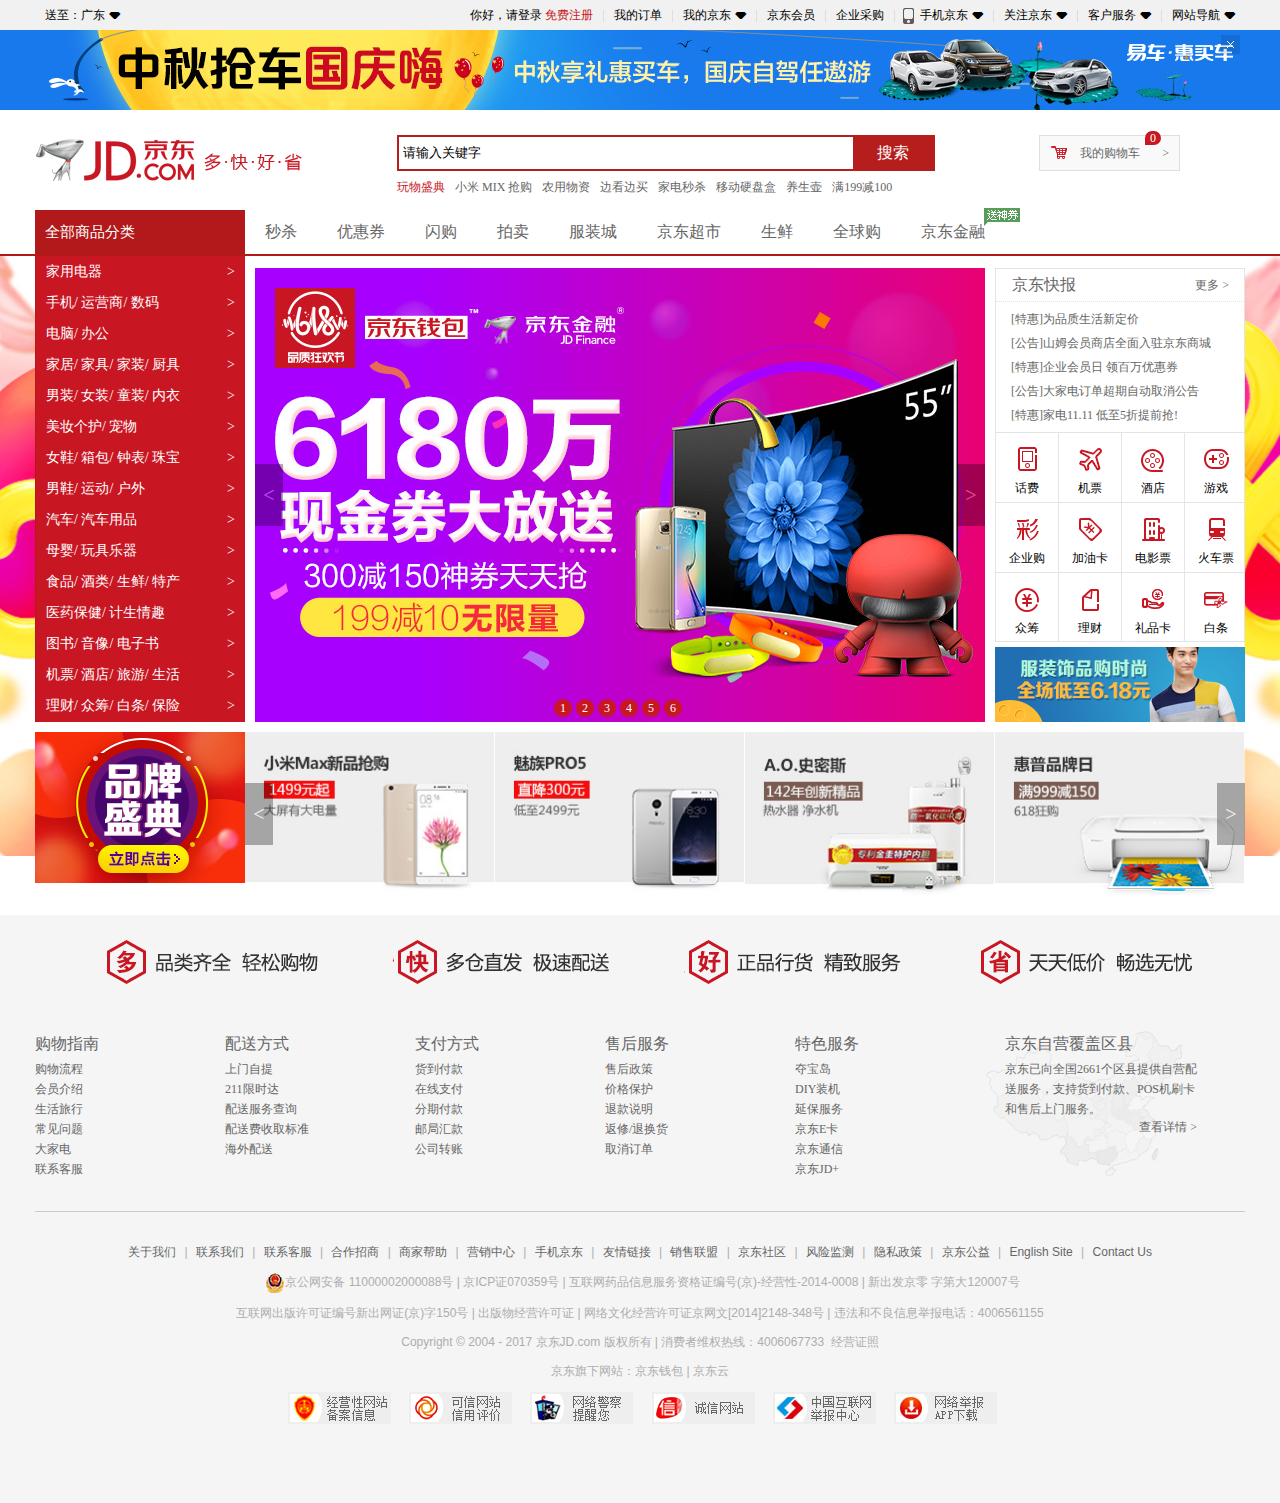
<file: JD-Static Page-practice/web/index.html>
<!DOCTYPE html>
<html lang="en">
<head>
    <meta charset="UTF-8">
    <meta name="viewport" content="width=device-width, initial-scale=1.0">
    <meta http-equiv="X-UA-Compatible" content="ie=edge">
    <title>IBK</title>
    <link rel="stylesheet" href="../css/base.css">
    <link rel="stylesheet" href="../css/index.css">
    <link rel="icon" href="../favicon.ico">
</head>
<body>
    <!--头部快捷导航开始-->
    <div class="top-nav">
        <div class="box">
            <div class="top-left">
                <ul>
                    <li>
                        送至：广东
                        <!--制作盒子-->
                        <i>
                            <s>◆</s>
                        </i>
                    </li>
                </ul>
            </div>
            <div class="top-right">
                <ul>
                    <li>你好，请登录 <span class="colorRed">免费注册</span></li>
                    <li class="spacer"></li>
                    <li>我的订单</li>
                    <li class="spacer"></li>
                    <li class="spc">
                        我的京东
                        <i>
                            <s>◆</s>
                        </i>
                    </li>
                    <li class="spacer"></li>
                    <li>京东会员</li>
                    <li class="spacer"></li>
                    <li>企业采购</li>
                    <li class="spacer"></li>
                    <li class="spc phone">
                        手机京东
                        <i>
                            <s>◆</s>
                        </i>
                        <span></span>
                    </li>
                    <li class="spacer"></li>
                    <li class="spc">
                        关注京东
                        <i>
                            <s>◆</s>
                        </i>
                    </li>
                    <li class="spacer"></li>
                    <li class="spc">
                        客户服务
                        <i>
                            <s>◆</s>
                        </i>
                    </li>
                    <li class="spacer"></li>
                    <li class="spc">
                        网站导航
                        <i>
                            <s>◆</s>
                        </i>
                    </li>
                </ul>
            </div>
        </div>
    </div>
        </div>
    </div>
    <!--头部快捷导航结束-->
<!--头部的广告部分 开始-->
    <div class="top-banner">
        <div class="box">
            <a href="javascript:">
                <img src="../img/top-banner.jpg" alt="">
            </a>
            <span></span>
        </div>
    </div>
<!--头部的广告部分 结束-->
<!--头部主体部分 开始-->
    <div class="top-main clearfix">
        <div class="box">
            <div class="logo">
                <a href="javascropt:;">京东</a>
            </div>
            <div class="search">
                <input type="text" value="请输入关键字" class='ipt'>
                <input type="button" value="搜索" class='btn'>
            </div>
            <div class="shopping-cart">
                我的购物车
                <i>0</i>
                <s></s>
                <span>></span>
            </div>
            <div class="hotword">
                <ul>
                    <li class="colorRed">玩物盛典</li>
                    <li>小米 MIX 抢购</li>
                    <li>农用物资</li>
                    <li>边看边买</li>
                    <li>家电秒杀</li>
                    <li>移动硬盘盒</li>
                    <li>养生壶</li>
                    <li>满199减100</li>
                </ul>
            </div>
        </div>
    </div>
<!--头部主体部分 结束-->
<!--主体导航 开始-->
<div class="main-nav">
    <div class="box">
        <div class="left-box">
            <div class="nav-up">
                全部商品分类
            </div>
            <div class="allsp">
                <ul>
                    <li>家用电器<span>></span></li>
                    <li>手机/ 运营商/ 数码<span>></span></li>
                    <li>电脑/ 办公<span>></span></li>
                    <li>家居/ 家具/ 家装/ 厨具<span>></span></li>
                    <li>男装/ 女装/ 童装/ 内衣<span>></span></li>
                    <li>美妆个护/ 宠物<span>></span></li>
                    <li>女鞋/ 箱包/ 钟表/ 珠宝<span>></span></li>
                    <li>男鞋/ 运动/ 户外<span>></span></li>
                    <li>汽车/ 汽车用品<span>></span></li>
                    <li>母婴/ 玩具乐器<span>></span></li>
                    <li>食品/ 酒类/ 生鲜/ 特产<span>></span></li>
                    <li>医药保健/ 计生情趣<span>></span></li>
                    <li>图书/ 音像/ 电子书<span>></span></li>
                    <li>机票/ 酒店/ 旅游/ 生活<span>></span></li>
                    <li>理财/ 众筹/ 白条/ 保险<span>></span></li>
                </ul>
            </div>
        </div>
        <div class="right-box">
            <ul>
                <li>秒杀</li>
                <li>优惠券</li>
                <li>闪购</li>
                <li>拍卖</li>
                <li>服装城</li>
                <li>京东超市</li>
                <li>生鲜</li>
                <li>全球购</li>
                <li class="shenquan">
                    京东金融
                    <span></span>
                </li>
            </ul>
        </div>
    </div>
</div>
<!--首页的中间主体部分 开始-->
<!--特殊功能 开始-->
<!--活动页面所需的背景图片 链接 开始-->
<div class="link">
    <a href="javascript:;">

    </a>
</div>
<!--活动页面所需的背景图片 链接 结束-->
<!--特殊功能 结束-->
<!--固定功能 开始-->
<div class="main box clearfix">
    <div class="lunbo">
        <a href="javascript:;"></a>
        <div class="arr">
            <span><</span>
            <span class="arrRight">></span>
        </div>
        <ul class="list">
            <li>1</li>
            <li>2</li>
            <li>3</li>
            <li>4</li>
            <li>5</li>
            <li>6</li>
        </ul>
    </div>
    <div class="kuaibao">
        <div class="more">
            京东快报
            <span>更多 ></span>
        </div>
        <div class="news">
            <ul>
                <li><a href="javascript:;">[特惠]为品质生活新定价</a></li>
                <li><a href="javascript:;">[公告]山姆会员商店全面入驻京东商城</a></li>
                <li><a href="javascript:;">[特惠]企业会员日 领百万优惠券</a></li>
                <li><a href="javascript:;">[公告]大家电订单超期自动取消公告</a></li>
                <li><a href="javascript:;">[特惠]家电11.11 低至5折提前抢!</a></li>
            </ul>
        </div>
        <div class="huafei">
            <div>
                话费
                <i class="huafei-icon1"></i>
            </div>
            <div>
                机票
                <i class="huafei-icon2"></i>
            </div>
            <div>
                酒店
                <i class="huafei-icon3"></i>
            </div>
            <div>
                游戏
                <i class="huafei-icon4"></i>
            </div>
            <div>
                企业购
                <i class="huafei-icon5"></i>
            </div>
            <div>
                加油卡
                <i class="huafei-icon6"></i>
            </div>
            <div>
                电影票
                <i class="huafei-icon7"></i>
            </div>
            <div>
                火车票
                <i class="huafei-icon8"></i>
            </div>
            <div>
                众筹
                <i class="huafei-icon9"></i>
            </div>
            <div>
                理财
                <i class="huafei-icon10"></i>
            </div>
            <div>
                礼品卡
                <i class="huafei-icon11"></i>
            </div>
            <div>
                白条
                <i class="huafei-icon12"></i>
            </div>
        </div>
    </div>
    <div class="huodong">
        <a href="javascript:;">
            <img src="../img/a-bg.jpg" alt="">
        </a>
    </div>
    <div class="pic">
        <div>
            <a href="javascript:;"><img src="../img/hd.jpg" alt=""></a>
        </div>
        <div class="right-side">
            <a href="javascript:;"><img src="../img/hd1.jpg" alt=""></a>
            <a href="javascript:;"><img src="../img/hd2.jpg" alt=""></a>
            <a href="javascript:;"><img src="../img/hd3.jpg" alt=""></a>
            <a href="javascript:;"><img src="../img/hd4.jpg" alt=""></a>
            <div class="arr">
                <span><</span>
                <span class="arrRight">></span>
            </div>
        </div>
    </div>
</div>
<!--固定功能 结束-->
<!--首页的中间主体部分 结束-->
<!--主体导航 结束-->
<!--底部 开始-->
    <div class="footer tong-bg">
    <div class="tong-bg">
        <div class="box">
            <div class="picArea">
            <span>
                <b>多</b>
                品类齐全，轻松购物
                <i class="item1"></i>
            </span>
                <span>
                <b>快</b>
                多仓直发，极速配送
                <i class="item2"></i>
            </span>
                <span>
                <b>好</b>
                正品行货，精致服务
                <i class="item3"></i>
            </span>
                <span>
                <b>省</b>
                天天低价，畅选无忧
                <i class="item4"></i>
            </span>
            </div>
        </div>
    </div>
        <div class="listArea  box">
            <dl>
                <dt><a href="javascript:;">购物指南</a></dt>
                <dd><a href="javascript:;">购物流程</a></dd>
                <dd><a href="javascript:;">会员介绍</a></dd>
                <dd><a href="javascript:;">生活旅行</a></dd>
                <dd><a href="javascript:;">常见问题</a></dd>
                <dd><a href="javascript:;">大家电</a></dd>
                <dd><a href="javascript:;">联系客服</a></dd>
            </dl>
            <dl>
                <dt><a href="javascript:;">配送方式</a></dt>
                <dd><a href="javascript:;">上门自提</a></dd>
                <dd><a href="javascript:;">211限时达</a></dd>
                <dd><a href="javascript:;">配送服务查询</a></dd>
                <dd><a href="javascript:;">配送费收取标准</a></dd>
                <dd><a href="javascript:;">海外配送</a></dd>
            </dl>
            <dl>
                <dt><a href="javascript:;">支付方式</a></dt>
                <dd><a href="javascript:;">货到付款</a></dd>
                <dd><a href="javascript:;">在线支付</a></dd>
                <dd><a href="javascript:;">分期付款</a></dd>
                <dd><a href="javascript:;">邮局汇款</a></dd>
                <dd><a href="javascript:;">公司转账</a></dd>
            </dl>
            <dl>
                <dt><a href="javascript:;">售后服务</a></dt>
                <dd><a href="javascript:;">售后政策</a></dd>
                <dd><a href="javascript:;">价格保护</a></dd>
                <dd><a href="javascript:;">退款说明</a></dd>
                <dd><a href="javascript:;">返修/退换货</a></dd>
                <dd><a href="javascript:;">取消订单</a></dd>
            </dl>
            <dl>
                <dt><a href="javascript:;">特色服务</a></dt>
                <dd><a href="javascript:;">夺宝岛</a></dd>
                <dd><a href="javascript:;">DIY装机</a></dd>
                <dd><a href="javascript:;">延保服务</a></dd>
                <dd><a href="javascript:;">京东E卡</a></dd>
                <dd><a href="javascript:;">京东通信</a></dd>
                <dd><a href="javascript:;">京东JD+</a></dd>
            </dl>
            <dl class="cover">
                <dt><a href="javascript:;">京东自营覆盖区县</a></dt>
                <dd><a href="javascript:;">京东已向全国2661个区县提供自营配送服务，支持货到付款、POS机刷卡和售后上门服务。</a></dd>
                <span><a href="javascript:;">查看详情 ></a></span>
            </dl>
        </div>
        <div class="wordArea">
            <div class="box">
                <p>
                    <a href="javascript:;">关于我们</a> |
                    <a href="javascript:;">联系我们</a> |
                    <a href="javascript:;">联系客服</a> |
                    <a href="javascript:;">合作招商</a> |
                    <a href="javascript:;">商家帮助</a> |
                    <a href="javascript:;">营销中心</a> |
                    <a href="javascript:;">手机京东</a> |
                    <a href="javascript:;">友情链接</a> |
                    <a href="javascript:;">销售联盟</a> |
                    <a href="javascript:;">京东社区</a> |
                    <a href="javascript:;">风险监测</a> |
                    <a href="javascript:;">隐私政策</a> |
                    <a href="javascript:;">京东公益</a> |
                    <a href="javascript:;">English Site</a> |
                    <a href="javascript:;">Contact Us</a>
                </p>
                <p><img src="../img/gh.png" alt="">京公网安备 11000002000088号 | 京ICP证070359号 | 互联网药品信息服务资格证编号(京)-经营性-2014-0008 | 新出发京零 字第大120007号</p>
                <p>互联网出版许可证编号新出网证(京)字150号 | 出版物经营许可证 | 网络文化经营许可证京网文[2014]2148-348号 | 违法和不良信息举报电话：4006561155</p>
                <p>Copyright © 2004 - 2017  京东JD.com 版权所有 | 消费者维权热线：4006067733&nbsp;&nbsp;经营证照</p>
                <p>京东旗下网站：京东钱包 | 京东云</p>
                <p class="tuo">
                    <a href="javascript:;"><img src="../img/bt1.png" alt=""></a>
                    <a href="javascript:;"><img src="../img/bt2.png" alt=""></a>
                    <a href="javascript:;"><img src="../img/bt3.jpg" alt=""></a>
                    <a href="javascript:;"><img src="../img/bt4.png" alt=""></a>
                    <a href="javascript:;"><img src="../img/bt5.jpg" alt=""></a>
                    <a href="javascript:;"><img src="../img/bt6.jpg" alt=""></a>
                </p>
            </div>
        </div>
    </div>
<!--底部 结束-->
</body>
</html>
</file>
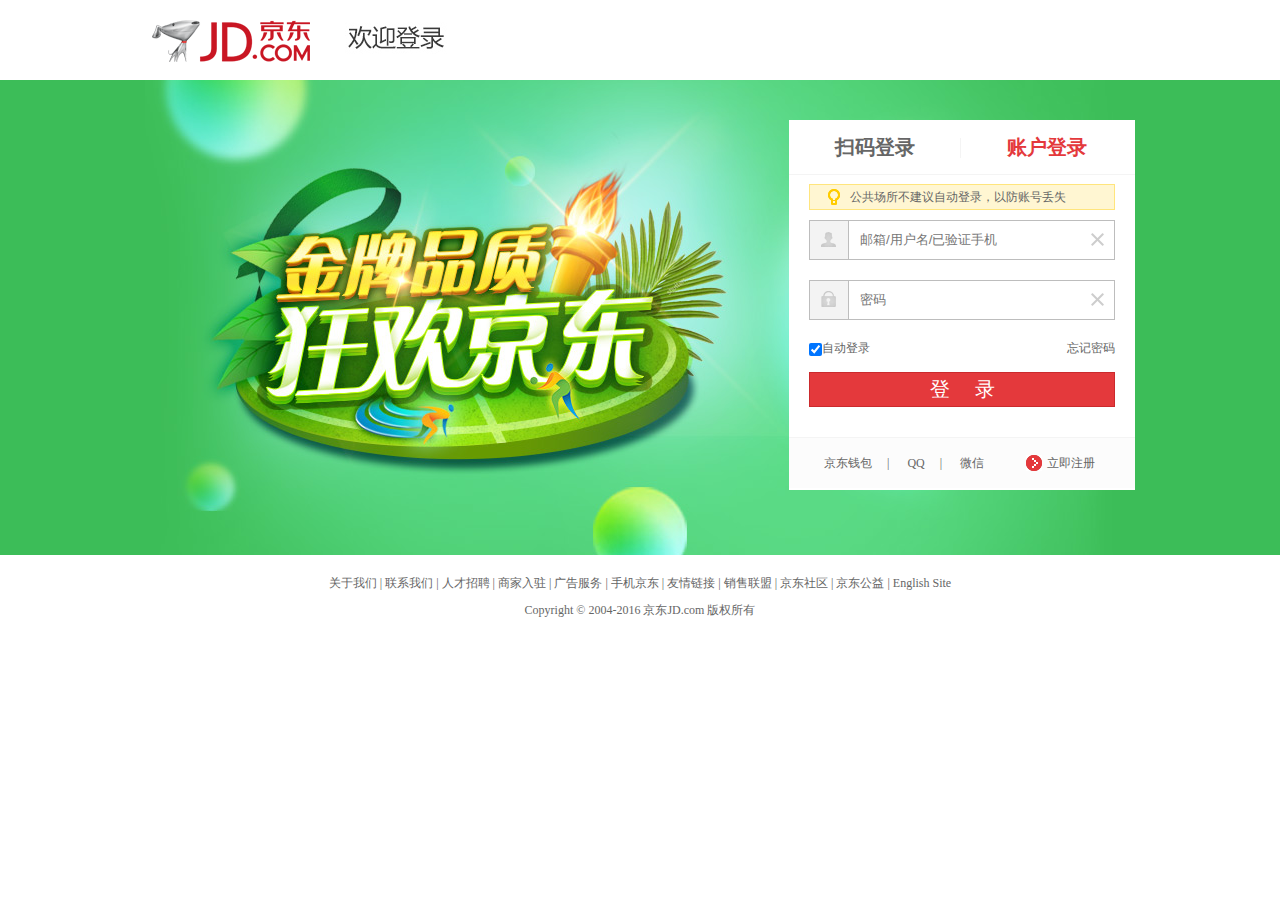
<file: JD-log in-denglu/login.html>
<!DOCTYPE html>
<html lang="en">
    <head>
        <meta charset="utf-8">
        <link rel="stylesheet" href="CSS/base.css">
        <link rel="stylesheet" href="CSS/logo.css">
        <link rel="icon" href="favicon.ico">
        <title>京东-欢迎登录</title>
    </head>
    <body>

    	 <div class="header w clearfix">
    	 	
    	 	  <div class="logo">
    	 	  	   <a href="#">京东</a>
    	 	  	   <b></b>
    	 	  </div>
    	 </div>

    	 <div class="mainlogin">
    	 	  <div class="w">
    	 	  	  
    	 	  	   <div class="login">
    	 	  	   	     
						
    	 	  	   	     <div class="userlogin">
    	 	  	   	     	  
    	 	  	   	     	   <div class="llogin">
    	 	  	   	     	   	  	<a href="#">扫码登录</a>
    	 	  	   	     	   </div>
    	 	  	   	     	   <div class="line"></div>
    	 	  	   	     	   <div class="rlogin">
    	 	  	   	     	   	  	<a href="#">账户登录</a>
    	 	  	   	     	   </div>
    	 	  	   	     </div>

						 <!-- 提示 -->
						 <div class="tips">
						 	 <i></i>
						 	 公共场所不建议自动登录，以防账号丢失
						 </div>


						 <!-- 用户名 -->
						 <div class="username clearfix">
						 		
						 	 <label></label>

						 	 <input type="text" value="邮箱/用户名/已验证手机">
						 	
						 	 <i></i>

						 </div>


						 <!-- 密码 -->
						 <div class="pwd clearfix">
						 		
						 	 <label></label>

						 	 <input type="text" value="密码">
						 	
						 	 <i></i>

						 </div>


						 <!-- 自动登录 -->
						 <div class="autologin">
						 	
						 	 <input type="checkbox" checked="checked">自动登录

						 	 <a href="#">忘记密码</a>
						 </div>


						 <!-- 登录 -->
						 <div class="login-btn">
						 	
						 	 <a href="#">
						 	 	登 录 
						 	 </a>
						 </div>


						 <!-- 链接 -->
						 <div class="links">
						 	
						 	 <a href="#">京东钱包</a>|
						 	 <a href="#">QQ</a>|
						 	 <a href="#">微信</a>
						 	 <a href="#" class="register">
								
								<i></i>
						 	   立即注册

						 	 </a>
						 </div>

    	 	  	   </div>
    	 	  </div>
    	 </div>

    	 <div class="footer w">
    	 	
    	 	 <p>
    	 	 	<a href="#">关于我们 </a>| 
    	 	 	<a href="#">联系我们 </a>| 
    	 	 	<a href="#">人才招聘 </a>| 
    	 	 	<a href="#">商家入驻 </a>| 
    	 	 	<a href="#">广告服务 </a>| 
    	 	 	<a href="#">手机京东 </a>| 
    	 	 	<a href="#">友情链接 </a>| 
    	 	 	<a href="#">销售联盟 </a>| 
    	 	 	<a href="#">京东社区 </a>| 
    	 	 	<a href="#">京东公益 </a>| 
    	 	 	<a href="#">English Site</a>
    	 	 </p>

    	 	 <p>
    	 	 	Copyright © 2004-2016  京东JD.com 版权所有
    	 	 </p>
    	 </div>
    </body>
</html>
</file>
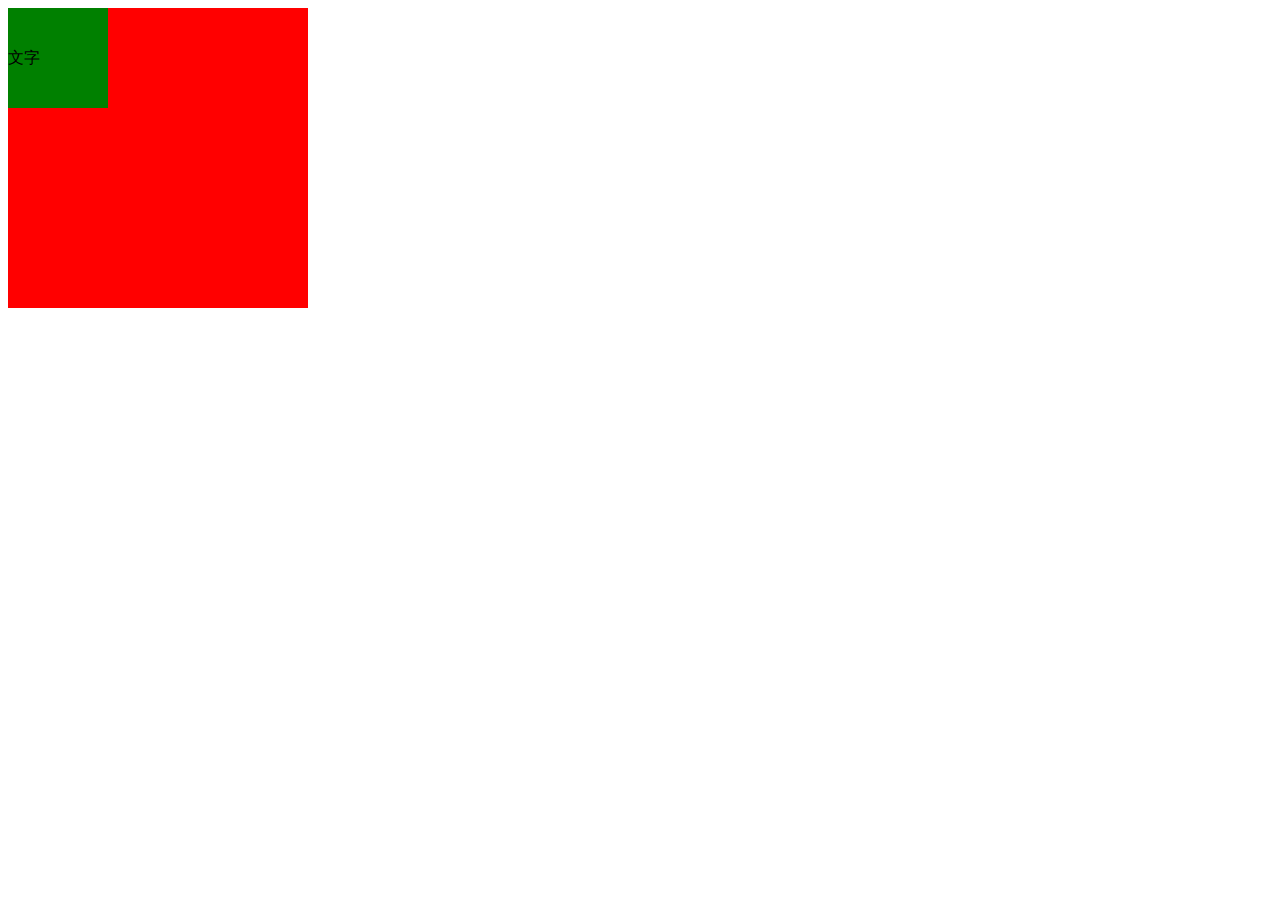
<file: JD-sign in-zhuce/01.html>
<!DOCTYPE html> 
 <html> 
   <head> 
     <meta charset="utf-8"> 
      <style> 
         
          .one {
          	 width: 300px;
          	 height: 300px;
			
			 background-color: red;
			 line-height: 300px;
          }

          .two {

			 width: 100px;
			 height: 100px;
			 background-color: green;
			 line-height: 100px;
			 
          }

      </style> 
    </head> 
    <body> 
    	<div class="one"> 
 
    		  <div class="two">
    		  	 文字
    		  </div>
    	</div> 
    </body>
</html>
</file>
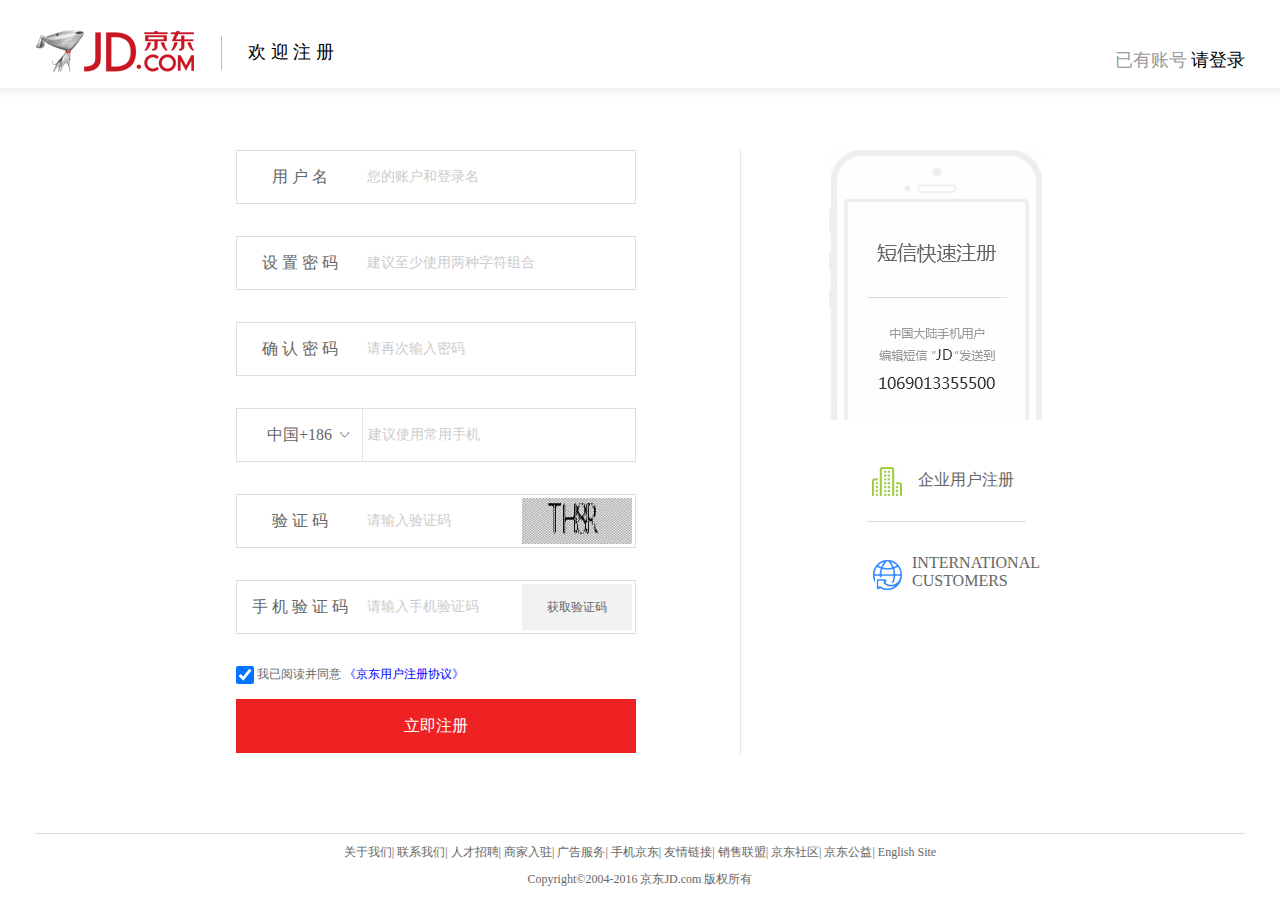
<file: JD-sign in-zhuce/regist.html>
<!DOCTYPE html>
<html lang="en">
    <head>
        <meta charset="utf-8">
        <link rel="stylesheet" href="CSS/base_regist.css">
        <link rel="icon" href="favicon.ico">
        <title>个人注册</title>
    </head>
    <body>

        <!-- 头部完成 -->
    	<div class="header">
    		<div class="w">
    			 
    			 <div class="l-logo">
    			 	 <a href="#">京东</a>
    			 	 <div class="line"></div>
    			 	 <span>欢 迎 注 册</span>
    			 </div>

    			 <div class="r-login">
    			 	 <span>已有账号</span>
    			 	 <a href="#">请登录</a>
    			 </div>
    		</div>
    	</div>
		
		<!-- 主体部分 -->
    	<div class="mainbox w">
    		
    		 <div class="regist-box">
    		 	
    		 	 <!-- 左侧注册列表 -->
    		 	 <div class="regist-list">
    		 	 	
    		 	 	 <div class="set-username public">
    		 	 	 	 <label>用 户 名</label>
    		 	 	 	 <input type="text" value="您的账户和登录名">
    		 	 	 </div>
    		 	 	 <div class="set-pwd public">
    		 	 	 	 <label>设 置 密 码</label>
    		 	 	 	 <input type="text" value="建议至少使用两种字符组合">
    		 	 	 </div>
    		 	 	 <div class="set-surpwd public">
    		 	 	 	<label>确 认 密 码</label>
    		 	 	 	<input type="text" value="请再次输入密码">
    		 	 	 </div>
    		 	 	 <div class="set-phone public">
    		 	 	 	 <label>中国+186</label>
    		 	 	 	 <i>
    		 	 	 	 	<s>
    		 	 	 	 		◇
    		 	 	 	 	</s>
    		 	 	 	 </i>
    		 	 	 	 <input type="text" value="建议使用常用手机">
    		 	 	 </div>
    		 	 	 <div class="set-code public">
    		 	 	 	<label>验 证 码</label>
    		 	 	 	<input type="text" value="请输入验证码">
    		 	 	 	<a href=""><img src="images/validate.jpg" height="46" width="110" alt=""></a>
    		 	 	 </div>
    		 	 	 <div class="validate public">
    		 	 	 	 <label>手 机 验 证 码</label>
    		 	 	 	 <input type="text" value="请输入手机验证码">
    		 	 	 	 <a href="#">获取验证码</a>
    		 	 	 </div>


    		 	 	 <div class="agree">
    		 	 	 	 <input type="checkbox" checked="checked"> 我已阅读并同意 
    		 	 	 	 <a href="">《京东用户注册协议》</a>
    		 	 	 </div>

    		 	 	 <div class="btn">
    		 	 	 	<a href="#">立即注册</a>
    		 	 	 </div>
    		 	 </div>
				 <!-- 中间竖线 -->
				 <div class="border"></div>
			
			     <!-- 右侧盒子 -->
    		 	 <div class="r-textreg">
    		 	 	 
					  <!-- 短信注册 -->
    		 	 	  <div class="phone"></div>

    		 	 	  <!-- 企业用户注册 -->
    		 	 	  <a href="#" class="company">
    		 	 	  	  <i></i>
    		 	 	  	  企业用户注册
    		 	 	  </a>

    		 	 	  <div class="global">
    		 	 	  		
    		 	 	  	  <a href="#">
    		 	 	  	  	  <i></i>
    		 	 	  	  	  INTERNATIONAL
    		 	 	  	  	  <br>
    		 	 	  	  	  CUSTOMERS
    		 	 	  	  </a>
    		 	 	  </div>
    		 	 </div>
    		 </div>
    	</div>


    	 <div class="footer w">
    	 	  
    	 	   <p>
    	 	   	<a href="#">关于我们</a>| 
    	 	   	<a href="#">联系我们</a>| 
    	 	   	<a href="#">人才招聘</a>| 
    	 	   	<a href="#">商家入驻</a>| 
    	 	   	<a href="#">广告服务</a>| 
    	 	   	<a href="#">手机京东</a>| 
    	 	   	<a href="#">友情链接</a>| 
    	 	   	<a href="#">销售联盟</a>| 
    	 	   	<a href="#">京东社区</a>| 
    	 	   	<a href="#">京东公益</a>| 
    	 	   	<a href="#">English Site</a>
    	 	   </p>

    	 	   <p>
    	 	   	 	<a href="">Copyright©2004-2016  京东JD.com 版权所有</a>
    	 	   </p>
    	 </div>
    </body>
</html>
</file>
<file: JD-Static Page-practice/css/base.css>
@charset "UTF-8";
/*头部的快捷导航部分 开始*/
body, div, h1, h2, h3, h4, h5, h6, ul, ol, li, dl, dt, dd {
    margin: 0;
    padding: 0;
    list-style: none;
    font-size: 12px;
    font-family: 宋体;
}

a {
    text-decoration: none;
}

img, input {
    margin: 0;
    padding: 0;
    border: 0 none;
    outline-style: none;
    vertical-align: middle;
}

i, s {
    font-style: normal;
    text-decoration: none;
}

.colorRed {
    color: #c81623 !important;
}

.clearfix:after {
    content: "";
    height: 0;
    line-height: 0;
    display: block;
    visibility: hidden;
    clear: both;
}

.clearfix {
    zoom: 1;
}

.box {
    width: 1210px;
    margin: 0 auto;
}

/*头部的快捷导航部分*/
.top-nav {
    height: 30px;
    line-height: 30px;
    background-color: #f1f1f1;
}

.top-nav .top-left {
    float: left;
}

.top-nav .top-left li {
    padding: 0 25px 0 10px;
    position: relative;
}

.top-nav i {
    display: inline-block;
    width: 15px;
    height: 7px;
    overflow: hidden;
    position: absolute;
    top: 12px;
    right: 6px;
}
.top-nav i:hover {
    top: 10px;
}
.top-nav s {
    display: inline-block;
    position: absolute;
    width: 15px;
    height: 15px;
    font-size: 15px;
    top: -14px;

}
.top-nav s:hover {
    top: -6px;

}
.top-nav .top-right {
    float: right;
}

.top-nav .top-right li {
    float: left;
    padding: 0 10px;
}
.top-nav li.spacer {
    width: 1px;
    height: 12px;
    background-color: #ddd;
    padding: 0;
    margin-top: 10px;
}

.top-nav li.spc {
    padding: 0 25px 0 10px;
    position: relative;
}
.top-nav li.phone{
    padding-left: 25px;
}
.top-nav li.phone span{
    display: inline-block;
    width: 15px;
    height: 20px;
    position: absolute;
    background-image: url(../img/sp.png);
    top: 6px;
    left: 6px;
}
.top-nav li.phone span:hover{
    background-position: 0 -25px;
}
/*头部的快捷导航部分 结束*/
/*头部广告 开始*/
.top-banner{
    background-color: #1879ec;
}
.top-banner .box{
    position: relative;
}
.top-banner span{
    display: inline-block;
    width: 19px;
    height: 19px;
    background-image: url(../img/top-close.png);
    position: absolute;
    top: 5px;
    right: 5px;
}
.top-banner span:hover{
    background-position: 0 -19px;
}
/*头部广告 结束*/
/*顶部主体部分 开始*/
.top-main .logo {
    width: 362px;
    padding: 20px 0;
    float: left;
}
.top-main .logo a{
    display: inline-block;
    width: 362px;
    height: 60px;
    background: url("../img/logo.png")no-repeat;
    text-indent: -1000px;
}
.top-main .search{
    float: left;
    border: 2px solid #b61d1d;
    margin-top: 25px;
}
.top-main .ipt{
    padding-left: 4px;
    width: 450px;
    height: 32px;
    float: left;
}
.top-main .btn{
    width: 80px;
    height: 32px;
    float: left;
    color: #fff;
    background-color: #b61d1d;
    font-size: 16px;
    font-family:'微软雅黑';
    line-height: 32px;
}
.top-main .shopping-cart{
    margin-right: 65px;
    width: 139px;
    height: 34px;
    line-height: 34px;
    background-color: #f9f9f9;
    border: 1px solid #dfdfdf;
    float: right;
    margin-top: 25px;
    color: #666;
    text-align: center;
    position: relative;
}
.top-main .shopping-cart i{
    display: inline-block;
    width: 16px;
    height: 14px;
    line-height: 14px;
    background-color: #c81623;
    border-radius: 7px 7px 7px 0;
    color: #fff;
    position: absolute;
    top: -5px;
    right: 18px;
}
.top-main .shopping-cart s{
    display: inline-block;
    width: 18px;
    height: 15px;
    background: url("../img/sp.png")no-repeat 0 -59px;
    position: absolute;
    top: 10px;
    left: 10px;
}
.top-main .shopping-cart span{
    position: absolute;
    right: 10px;
}
.top-main .hotword{
    margin-top: 8px;
    float: left;
}
.top-main .hotword li{
    color: #666;
    float: left;
    margin-right: 10px;
}
/*顶部主体部分 结束*/
/*头部导航 开始*/
.main-nav{
    height: 44px;
    border-bottom:2px solid #b1191a;
}
.main-nav .left-box{
    float: left;
    height: 44px;
    /*overflow: hidden;*/
}
.main-nav .left-box:hover{
    overflow: visible;
}
.main-nav .left-box .nav-up{
    width: 200px;
    height: 44px;
    line-height: 44px;
    padding-left: 10px;
    background-color: #b1191a;
    font-size: 15px;
    font-family:"微软雅黑";
    color: #fff;
}
.left-box .allsp{
    margin-top: 2px;
    width: 209px;
    height: 466px;
    border-left:1px solid #b1191a;
    background-color: #c81623;
    position: relative;
    z-index: 999;
}
.left-box .allsp li{
    height: 31px;
    line-height: 31px;
    color: #fff;
    font-size: 14px;
    font-family:'微软雅黑';
    padding-left: 10px;
}
.left-box .allsp li:hover{
    background-color: #fff;
    color: #c81623;
}
.left-box .allsp li:hover span{
    color: #fff;
}
.main-nav .allsp span{
    float: right;
    margin-right:10px;
}
.main-nav .right-box{
    float: left;
    height: 44px;
    line-height: 44px;
}
.main-nav .right-box li{
    padding: 0 20px;
    float: left;
    font-size: 16px;
    font-family:"微软雅黑";
    color: #666;
}
.main-nav .right-box .shenquan{
    position: relative;
}
.main-nav .right-box .shenquan span{
    position: absolute;
    display: inline-block;
    width: 36px;
    height: 18px;
    background: url("../img/god.jpg");
    top: -2px;
    right: -15px;
}
/*头部导航 结束*/
/*底部区域 开始*/
/*图片区域 开始*/
.tong-bg{
    background-color: #f5f5f5;
}
.footer .picArea{
    margin-top: 20px;
    height: 54px;
    background-color: #f5f5f5;
    padding: 20px 0;
}
.footer .picArea span{
    margin-left: 68px;
    display: inline-block;
    width: 220px;
    height: 54px;
    line-height: 54px;
    font-family:"微软雅黑";
    font-size:18px;
    color: #666;
    position: relative;
}
.footer .picArea span b{
    font-size: 24px;
    font-family:"微软雅黑";
    color: #c81623;
}
.footer .picArea span i{
    display: inline-block;
    width: 220px;
    height: 54px;
    position: absolute;
    left: 0;
    top: 0;
}
.footer .picArea span i.item1{
    background: url("../img/service_items_1.png");
}
.footer .picArea span i.item2{
    background: url("../img/service_items_2.png");
}
.footer .picArea span i.item3{
    background: url("../img/service_items_3.png");
}
.footer .picArea span i.item4{
    background: url("../img/service_items_4.png");
}
/*图片区域 结束*/
/*列表区域 开始*/
.footer .listArea{
    height: 182px;
    padding-top:20px;
    border-bottom: 1px solid #ccc;
}
.footer .listArea dl{
    width: 190px;
    float: left;
}
.footer .listArea dd{
    line-height: 20px;
}
.footer .listArea dt a{
    font-size: 16px;
    line-height: 30px;
}
.footer .listArea a{
    font-family:"微软雅黑";
    color: #666;
}
.footer .listArea a:hover{
    color: #c81623;
}
.footer .listArea .cover{
    width: 192px;
    height: 169px;
    background: url("../img/ico-footer-ditu.png") no-repeat;
    padding-left: 20px;
}
.footer .listArea .cover span{
    float: right;
}
/*列表区域 结束*/
/*版权区域 开始*/
.footer .wordArea{
    padding-top: 20px;
    padding-bottom: 40px;
}
.footer .wordArea p{
    text-align: center;
    color: #adadad;
    font-family:Arial,Verdana;
}
.footer .wordArea p a{
    color: #666;
}
.footer .wordArea p a:hover{
    color: #c81623;
}
.footer .wordArea a{
    margin:0 5px;
}
.footer .wordArea img{
    padding-left: 5px;
}
.tuo{
    padding-bottom: 27px;
}
/*版权区域 结束*/
/*底部区域 结束*/
</file>
<file: JD-Static Page-practice/css/index.css>
.link{
    /*width: 100%;*/
    /*height: 600px;*/
    position: relative;
}
.link a{
    display: inline-block;
    width: 100%;
    height: 600px;
    background: url("../img/banner-bg.jpg") top center;
    position: absolute;
}
.main {
    /*height: 600px;*/
    /*background-color: pink;*/
    position: relative;
    margin-top: 12px;
}
.main .lunbo{
    float: left;
    width: 730px;
    height: 454px;
    margin-left: 220px;
    /*background-color: red;*/
    position: relative;
}
.main .lunbo a{
    display: inline-block;
    width: 730px;
    height: 454px;
    background: url("../img/banner-img.jpg");
}
.main .arr{
    width: 100%;
    height: 62px;
    position: absolute;
    top: 50%;
    margin-top: -31px;
    opacity: 0.3;
}
.main .arr span{
    display: inline-block;
    width: 28px;
    height: 62px;
    line-height: 62px;
    background-color: #000;
    color: #fff;
    font-size: 20px;
    text-align: center;
}
.main .arr:hover{
    opacity: 0.5;
}
.main .arr .arrRight{
    float: right;
}
.main .lunbo .list{
    position: absolute;
    bottom: 5px;
    left: 50%;
    margin-left: -66px;
}
.main .lunbo .list li{
    width: 18px;
    height: 18px;
    line-height: 18px;
    border-radius: 50%;
    float: left;
    background: #c81623;
    text-align: center;
    color: #fff;
    margin-right: 4px;
}
.main .kuaibao{
    float: right;
    width: 248px;
    height: 372px;
    border: 1px solid #e4e4e4;
    overflow: hidden;
}
.main .kuaibao .more{
    padding-left: 16px;
    height: 32px;
    line-height: 32px;
    color: #666;
    font-size: 16px;
    font-family:"微软雅黑";
    border-bottom:1px dotted #e4e4e4;
}
.main .kuaibao .more span{
    float: right;
    margin-right: 15px;
    font-size:12px;
    font-family:Consolas;
}
.main .kuaibao .news {
    height: 125px;
    padding-left: 15px;
    color: #666;
    border-bottom: 1px solid #e4e4e4;
    padding-top: 5px;
}
.main .kuaibao .news ul li{
    line-height: 24px;
}
.main .kuaibao .news ul li a{
    color: #666;
}
.main .kuaibao .huafei{
    width: 260px;
}
.main .kuaibao .huafei div{
    width: 62px;
    height: 29px;
    line-height: 30px;
    text-align: center;
    border-right:1px solid #e4e4e4;
    border-bottom:1px solid #e4e4e4;
    float: left;
    padding-top: 40px;
    position: relative;
}
.main .kuaibao .huafei div i{
    display: inline-block;
    width: 25px;
    height: 26px;
    position: absolute;
    background: url("../img/rside.png");
    top: 14px;
    left: 19px;
}
.main .kuaibao .huafei .huafei-icon1{
    background-position: 0 0;
}
.main .kuaibao .huafei .huafei-icon2{
    background-position: 0 -26px;
}
.main .kuaibao .huafei .huafei-icon3{
    background-position: 0 -50px;
}
.main .kuaibao .huafei .huafei-icon4{
    background-position: 0 -75px;
}
.main .kuaibao .huafei .huafei-icon5{
    background-position: 0 -100px;
}
.main .kuaibao .huafei .huafei-icon6{
    background-position: 0 -125px;
}
.main .kuaibao .huafei .huafei-icon7{
    background-position: 0 150px;
}
.main .kuaibao .huafei .huafei-icon8{
    background-position: 0 -175px;
}
.main .kuaibao .huafei .huafei-icon9{
    background-position: 0 -200px;
}
.main .kuaibao .huafei .huafei-icon10{
    background-position: 0 -225px;
}
.main .kuaibao .huafei .huafei-icon11{
    background-position: 0 -250px;
}
.main .kuaibao .huafei .huafei-icon12{
    background-position: 0 -272px;
}
.main .huodong{
    float: right;
    margin-top:5px;
}
.main .pic{
    float: left;
    margin-top: 10px;
}
.main .pic div{
    float: left;
}
.main .pic .right-side{
    position: relative;
}
.main .pic .right-side img{
    float: left;
    width: 249px;
    margin-right: 1px;
}
</file>
<file: JD-log in-denglu/CSS/base.css>
/*
* @Author: dhl
* @Date:   2016-08-03 14:40:36
* @Last Modified by:   dhl
* @Last Modified time: 2016-08-03 15:12:48
*/


body,h1,h2,h3,h4,h5,h6,ul,dl,ol,dt,dd,li,p,div {
	 margin:  0;
	 padding:  0;
	 font-size: 12px;
	 font-family: 宋体;
	 color: #666;
}

a {
	 text-decoration: none;
	 color: #666;
}
a:hover {

	 color: #C81623;
}

.w {
	 width: 990px;
	 margin: 0 auto;
}

.clearfix:after{
	 content: " ";
	 height: 0;
	 line-height: 0;
	 clear: both;
	 display: block;
	 visibility: hidden;
}
.clearfix{
	 zoom: 1;
}

input,img {
	 margin:  0;
	 padding:  0;
	 border:  0 none;
	 outline-style: none;
}
</file>
<file: JD-log in-denglu/CSS/logo.css>
/*
* @Author: dhl
* @Date:   2016-08-03 14:40:28
* @Last Modified by:   dhl
* @Last Modified time: 2016-08-03 16:42:32
*/

.header {
	padding-top: 10px;
}

.header .logo {
	 position: relative;
}

.header .logo a {
	 width: 170px;
	 height: 60px;
	 display: inline-block;
	 background: url(../images/logo.png) no-repeat;
	 text-indent: -2000px;
	 float: left;
}

.header .logo b {
	 width: 110px;
	 height: 40px;
	 display: inline-block;
	 background: url(../images/l-icon.png) no-repeat;
	 float: left;
	 position: absolute;
	 top: 10px;
	 left: 200px;
}

/* 主体登录部分 */
.mainlogin {
	 margin-top: 10px;
	 background-color: #3CBD58;
	 height: 475px;
}
.mainlogin .w {
	 height: 475px;
	 background: url(../images/bg.jpg) no-repeat;
	 position: relative;
}

.login {
	 width: 346px;
	 height: 370px;
	 background-color: #FFFFFF;
	 position: absolute;
	 right: 0;
	 top: 40px;
}

.userlogin {
	 height: 54px;
	 border-bottom: #F4F4F4 1px solid;
}

.llogin {
	 float: left;
}
.llogin a{
	height: 54px;
	width: 171px;
	display: inline-block;
	line-height: 54px;
	font-size: 20px;
	text-align: center;
	font-weight: 700;
}

.line {
	 width: 1px;
	 height: 20px;
	 background-color: #F4F4F4;
	 float: left;
	 margin-top: 18px;
}

.rlogin {
	 float: left;
}

.rlogin a {
	height: 54px;
	width: 171px;
	display: inline-block;
	line-height: 54px;
	font-size: 20px;
	text-align: center;
	color: #E4393C;
	font-weight: 700;
}


/* 提示 */
.tips {
	width: 264px;
	height: 24px;
	background-color: #FFF6D2;
	border:  1px solid #FFE57D;
	margin-top: 9px;
	margin-left: 20px;
	line-height: 24px;
	padding-left: 40px;
	position: relative;
}

.tips i {
	 width: 13px;
	 height: 16px;
	 display: inline-block;
	 background: url(../images/pwd-icons-new.png) no-repeat -104px -23px;
	 position: absolute;
	 left: 18px;
	 top:  4px;
}

/* 用户名 */
.username,.pwd {

	 border:  1px solid #BDBDBD;
	 margin-top: 10px;
	 margin-bottom: 20px;
	 margin-left: 20px;
	 margin-right: 20px;
	 position: relative;
}



.username label {
	 width: 38px;
	 height: 38px;
	 background-color: #F3F3F3;
	 display: inline-block;
	 float: left;
	 border-right: 1px solid #BDBDBD;
	 background: url(../images/pwd-icons-new.png) no-repeat;
}
.username input,.pwd input {
	 float: left;
	 height: 38px;
	 width: 254px;
	 padding-left: 11px;
	 color: #767676;
}

.username i,.pwd i {
	 width: 13px;
	 height: 13px;
	 display: block;
	 background: url(../images/pwd-icons-new.png) no-repeat -104px 0;
	 position: absolute;
	 right: 10px;
	 top: 12px;
	 cursor: pointer;
}

.pwd label {
	 width: 38px;
	 height: 38px;
	 background-color: #F3F3F3;
	 display: inline-block;
	 float: left;
	 border-right: 1px solid #BDBDBD;
	 background: url(../images/pwd-icons-new.png) no-repeat -48px 0;
}


/* 自动登录 */
.autologin {
	 margin-left: 20px;
}

.autologin input {
	 vertical-align: middle;
}

.autologin a {
	 float: right;
	 margin-right: 20px;
}
.autologin a:hover {
	 text-decoration: underline;
}


/* 登录 */
.login-btn {
	 border:  1px solid #CB2A2D;
	 width: 304px;
	 margin-top: 15px;
	 margin-left: 20px;
	 line-height: 33px;
	 text-align: center;
}

.login-btn a {
	 width:  304px;
	 height: 33px;
	 background-color: #E4393C;
	 display: block;
	 color: #fff;
	 font-size: 20px;
	 word-spacing: 1em;
}


/* 链接 */
.links {
	 height: 50px;
	 border-top: 1px solid #F4F4F4;
	 background-color: #FCFCFC;
	 margin-top: 30px;
	 line-height: 50px;
	 padding-left: 20px;
}

.links a{
	 padding:  0 15px;
}

.links .register {
	 float: right;
	 margin-right: 25px;
	 position: relative;
}
.links .register:hover {
	 text-decoration: underline;
}

.links .register i {
	 width: 16px;
	 height: 16px;
	 display: block;
	 background: url(../images/pwd-icons-new.png) no-repeat -104px -75px;
	 position: absolute;
	 left: -6px;
	 top:  17px;
}


/* 结尾部分开始 */
.footer {
	 text-align: center;
	 margin-top: 20px;
}

.footer p {
	 margin-top: 10px;
}
</file>
<file: JD-sign in-zhuce/CSS/base_regist.css>
/*
* @Author: dhl
* @Date:   2016-08-04 15:13:10
* @Last Modified by:   dhl
* @Last Modified time: 2016-08-04 16:53:35
*/
body,h1,h2,h3,h4,h5,h6,p,div,ul,dl,ol,li,dt,dd{
	margin:  0;
	padding:  0;
	font-size: 12px;
	font-family: 宋体;
	list-style: none;
	color: #666;
}
a{
	 text-decoration: none;
	 color: #666;
}
a:hover{
    color: #EE2222;
}
input,img{
	 margin:  0;
	 padding:  0;
	 border:  0 none;
	 outline-style: none;
}
.w {
	 width: 1210px;
	 margin:  0 auto;
}

.clearfix:after {
	 content: "";
	 height: 0;
	 line-height: 0;
	 clear: both;
	 display: block;
	 visibility: hidden;
}
.clearfix {
	 zoom: 1;
}

s,i {
	 font-style: normal;
	 text-decoration: none;
}

/* 头部开始 */
.header {
	 height: 98px;
	 background: url(../images/headbg.jpg) repeat-x left bottom;
}

.header .l-logo {
	 float: left;
	 padding-top: 26px;
}
.header .l-logo a {
	 width: 160px;
	 height: 46px;
	 display: block;
	 background: url(../images/icon.png) no-repeat;
	 text-indent: -2000px;
	 float: left;
}

.header .l-logo .line {
	 width: 1px;
	 height: 34px;
	 background-color: #BBBBBB;
	 float: left;
	 margin-left: 26px;
	 margin-top: 10px;
}
.header .l-logo span {
	 float: left;
	 margin-left: 26px;
	 margin-top: 14px;
	 font-size: 18px;
	 color: #000000;
	 font-family: 微软雅黑;
}

.header .r-login {
	 float: right;
	 padding-top: 48px;
	 font-size: 18px;
	 font-family: 微软雅黑;
	 color: #999999;
}
.header .r-login a {
	color: #000;
}

/* 主体盒子 */
.mainbox {

}

.regist-box {
	width: 808px;
	height: 625px;
	margin: 52px auto 58px;
}

.regist-list {
	 float: left;
	 width: 400px;
	 height: 623px;
}

.public {
	 width: 398px;
	 height: 52px;
	 border:  1px solid #DDDDDD;
	 margin-bottom: 32px;
}
.public label {
	 width: 125px;
	 height: 52px;
	 display: inline-block;
	 float: left;
	 line-height: 52px;
	 text-align: center;
	 font-size: 16px;
	 font-family: 微软雅黑;
}
.public  input {
	 width: 267px;
	 height: 52px;
	 float: left;
	 color: #CCCCCC;
	 padding-left: 5px;
	 font-size: 14px;
	 font-family: 微软雅黑;
}
.set-phone {
	 position: relative;
}

.set-phone label {
	 border-right: 1px solid #E4E4E4;
}
.set-phone i {
	 width: 15px;
	 height: 15px;
	 display: block;
	 position: absolute;
	 overflow: hidden;
	 left: 103px;
	 top: 23px;
}
.set-phone s {
	 width: 15px;
	 height: 15px;
	 display: block;
	 position: absolute;
	 top: -7px;
}

.set-code {
	position: relative;
}

.set-code img {
	 position: absolute;
	 right: 3px;
	 top:  3px;
}
.validate {
	 position: relative;
}
.validate a {
	 width: 110px;
	 height: 46px;
	 display: block;
	 background-color: #F2F2F2;
	 line-height: 46px;
	 position: absolute;
	 text-align: center;
	 right: 3px;
	 top: 3px;
}


.agree input {
	 vertical-align: middle;
	 width: 18px;
	 height: 18px;
	 
}
.agree a {
	 color: blue;
}

.btn a {
	 width: 400px;
	 height: 54px;
	 background-color: #EE2222;
	 line-height: 54px;
	 text-align: center;
	 display: block;
	 color: white;
	 font-size: 16px;
	 font-family: 微软雅黑;
	 margin-top: 15px;
}


.border {
	 width: 1px;
	 height: 605px;
	 background-color: #E6E6E6;
	 float: left;
	 margin-left: 104px;
}

.r-textreg {
	 float: left;
	 margin-left: 88px;
}

.r-textreg .phone {
	 width: 213px;
	 height: 270px;
	 background: url(../images/phone.jpg) no-repeat;
}

.r-textreg .company {

	 margin-top: 50px;
	 margin-left: 89px;
	 display: block;
	 font-size: 16px;
	 font-family: 微软雅黑;
	 position: relative;
}
.r-textreg .company:hover {
	 color: #000;
	 font-weight: 700;
}
.r-textreg .company i {
	 width: 30px;
	 height: 30px;
	 display: block;
	 background: url(../images/icon.png) no-repeat 0 -49px;
	 position: absolute;
	 left: -46px;
	 top: -4px;
}

.global {
	 width: 114px;
	 border-top:  1px solid #DDDDDD;
	 margin-top: 30px;
	 margin-left: 38px;
	 position: relative;
	 padding-top: 32px;
	 padding-left: 45px;
}

.global i {
	 width: 30px;
	 height: 30px;
	 display: block;
	 background: url(../images/icon.png) no-repeat -50px -50px;
	 position: absolute;
	 top:  38px;
	 left: 6px;
}
.global a {
	 font-size: 16px;
	 font-family: 微软雅黑;
}
.global a:hover{
	color: #000;
}


/* 结尾部分开始 */
.footer {
	 border-top: 1px solid #ddd;
	 height: 80px;
	 text-align: center;
}

.footer p {
	 margin-top: 10px;
}
</file>
